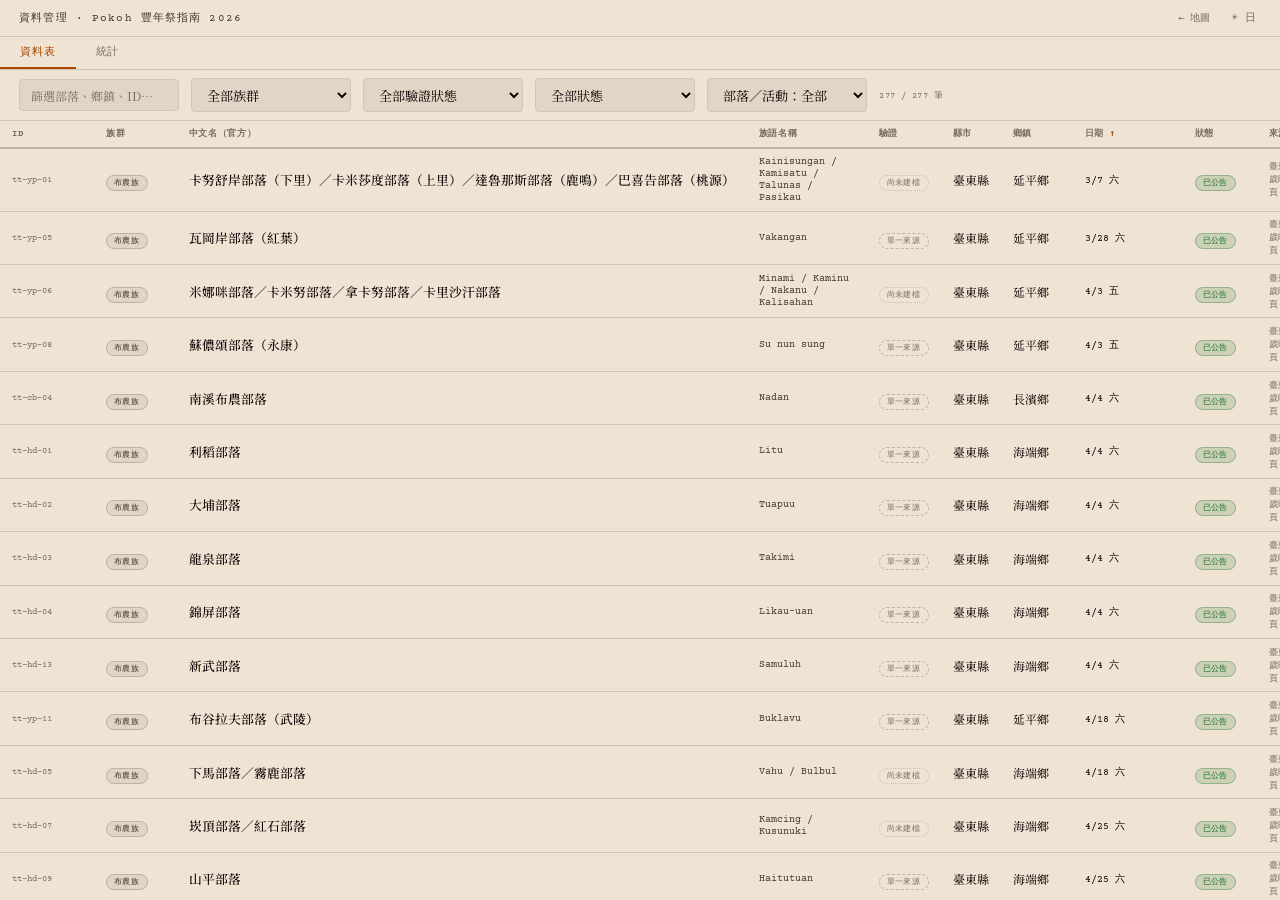
<file: viz.html>
<!DOCTYPE html>
<html lang="zh-TW">
<head>
  <meta charset="UTF-8">
  <meta name="viewport" content="width=device-width, initial-scale=1">
  <title>資料管理 · Pokoh 豐年祭指南</title>
  <link rel="preconnect" href="https://fonts.googleapis.com">
  <link href="https://fonts.googleapis.com/css2?family=Fraunces:opsz,wght@9..144,300;9..144,400&family=Noto+Serif+TC:wght@300;400&family=Courier+Prime:ital,wght@0,400;0,700;1,400&display=swap" rel="stylesheet">
  <script src="data.js"></script>
  <script src="buluo-ref.js"></script>
  <style>
    *, *::before, *::after { box-sizing: border-box; margin: 0; padding: 0; }

    :root {
      --bg: oklch(92% 0.025 75); --accent: oklch(52% 0.16 55); --ink: oklch(10% 0.035 55);
      --bg-alt:    oklch(from var(--bg)     calc(l - 0.04)  c h);
      --surface:   oklch(from var(--bg)     calc(l + 0.04)  c h);
      --border:    oklch(from var(--bg)     calc(l - 0.09)  c h);
      --border-2:  oklch(from var(--bg)     calc(l - 0.15)  c h);
      --amber:     var(--accent);
      --amber-pale: oklch(from var(--accent) calc(l + 0.28) calc(c * 0.5) h);
      --amber-dark: oklch(from var(--accent) calc(l - 0.14) c h);
      --text-1:    var(--ink);
      --text-2:    oklch(from var(--ink)    calc(l + 0.25)  c h);
      --text-3:    oklch(from var(--ink)    calc(l + 0.44) calc(c * 0.7) h);
      --terra:     oklch(from var(--accent) calc(l - 0.08) calc(c * 1.1) calc(h + 12));
      --green:     oklch(46% 0.14 145);
      --r: 4px;
      --mono: 'Courier Prime', monospace;
      --cn:   'Noto Serif TC', serif;
      --disp: 'Fraunces', Georgia, serif;
    }
    [data-theme="night"] { --bg: oklch(14% 0.02 50); --accent: oklch(65% 0.14 58); --ink: oklch(91% 0.02 80); }
    [data-theme="coast"] { --bg: oklch(93% 0.018 210); --accent: oklch(46% 0.15 210); --ink: oklch(12% 0.025 220); }

    html, body { height: 100%; }
    body {
      font-family: var(--cn);
      background: var(--bg);
      color: var(--text-1);
      display: flex;
      flex-direction: column;
    }

    /* ── Header ── */
    .vz-header {
      display: flex;
      align-items: center;
      gap: 1rem;
      padding: .55rem 1.2rem;
      border-bottom: 1px solid var(--border);
      flex-shrink: 0;
      background: var(--bg);
    }
    .vz-title {
      font-family: var(--mono);
      font-size: .7rem;
      letter-spacing: .1em;
      color: var(--text-2);
      flex: 1;
    }
    .vz-back {
      font-family: var(--mono);
      font-size: .65rem;
      color: var(--text-3);
      text-decoration: none;
    }
    .vz-back:hover { color: var(--accent); }
    .vz-theme {
      font-family: var(--mono);
      font-size: .7rem;
      background: none;
      border: none;
      color: var(--text-3);
      cursor: pointer;
      padding: .1rem .3rem;
    }
    .vz-theme:hover { color: var(--text-1); }

    /* ── Tab bar ── */
    .vz-tabs {
      display: flex;
      border-bottom: 1px solid var(--border);
      flex-shrink: 0;
    }
    .vz-tab {
      font-family: var(--mono);
      font-size: .68rem;
      letter-spacing: .08em;
      padding: .52rem 1.25rem;
      background: none;
      border: none;
      border-bottom: 2px solid transparent;
      color: var(--text-3);
      cursor: pointer;
      transition: color .12s, border-color .12s;
    }
    .vz-tab.active { color: var(--accent); border-bottom-color: var(--accent); }
    .vz-tab:hover:not(.active) { color: var(--text-1); }

    /* ── Panels ── */
    .vz-panel { display: none; flex: 1; overflow: auto; }
    .vz-panel.active { display: block; }

    /* ── Table panel ── */
    .tbl-toolbar {
      display: flex;
      align-items: center;
      gap: .75rem;
      padding: .5rem 1.2rem;
      border-bottom: 1px solid var(--border);
      background: var(--bg);
      position: sticky;
      top: 0;
      z-index: 10;
    }
    .tbl-filter {
      flex: 1;
      max-width: 160px;
      background: var(--bg-alt);
      border: 1px solid var(--border);
      border-radius: var(--r);
      padding: .32rem .65rem;
      font-family: var(--cn);
      font-size: .82rem;
      color: var(--text-1);
      outline: none;
    }
    .tbl-filter:focus { border-color: var(--accent); }
    .tbl-filter::placeholder { color: var(--text-3); font-size: .75rem; }
    .tbl-count {
      font-family: var(--mono);
      font-size: .58rem;
      color: var(--text-3);
      letter-spacing: .05em;
      white-space: nowrap;
    }
    .tbl-wrap { overflow-x: auto; }
    table { width: 100%; border-collapse: collapse; font-size: .8rem; }
    thead th {
      font-family: var(--mono);
      font-size: .57rem;
      letter-spacing: .08em;
      color: var(--text-3);
      text-align: left;
      padding: .42rem .75rem;
      border-bottom: 2px solid var(--border-2);
      white-space: nowrap;
      cursor: pointer;
      user-select: none;
      background: var(--bg);
      transition: color .12s;
    }
    thead th:hover { color: var(--text-1); }
    thead th.sort-asc::after  { content: ' ↑'; color: var(--accent); }
    thead th.sort-desc::after { content: ' ↓'; color: var(--accent); }

    tbody tr { border-bottom: 1px solid var(--border); }
    tbody tr:hover { background: var(--bg-alt); }
    tbody td { padding: .42rem .75rem; vertical-align: middle; }
    tbody tr.row-uncovered { font-style: italic; opacity: .72; }
    tbody tr.row-uncovered:hover { opacity: 1; }

    .td-id {
      font-family: var(--mono);
      font-size: .58rem;
      color: var(--text-3);
      cursor: pointer;
      white-space: nowrap;
    }
    .td-id:hover { color: var(--accent); }
    .td-cn       { font-weight: 500; white-space: nowrap; }
    .td-amis     { font-family: var(--mono); font-size: .65rem; color: var(--text-2); }
    .td-loc      { font-size: .75rem; white-space: nowrap; }
    .td-date     { font-family: var(--mono); font-size: .65rem; white-space: nowrap; }
    .td-src      { font-family: var(--mono); font-size: .56rem; color: var(--text-3); max-width: 160px; }
    .td-src a    { color: var(--text-3); text-decoration: none; }
    .td-src a:hover { color: var(--accent); }

    .badge {
      font-family: var(--mono);
      font-size: .52rem;
      letter-spacing: .06em;
      padding: 2px 7px;
      border-radius: 99px;
      white-space: nowrap;
    }
    .badge-confirmed { background: oklch(from var(--green) l c h / 0.15); color: var(--green); border: 1px solid oklch(from var(--green) l c h / 0.3); }
    .badge-tbd       { background: var(--amber-pale); color: var(--amber-dark); border: 1px solid oklch(from var(--accent) l c h / 0.3); }
    .badge-cancelled { background: oklch(from var(--terra) l c h / 0.12); color: var(--terra); border: 1px solid oklch(from var(--terra) l c h / 0.25); }
    .badge-uncovered { background: transparent; color: var(--text-3); border: 1px dashed oklch(from var(--text-3) l c h / 0.4); }

    /* verification badges — per Datasets/buluo/DISPLAY.md: needs-review should
       stand out, verified should be quiet, single-source/unlisted in between */
    .badge-verified      { background: oklch(from var(--green) l c h / 0.08); color: var(--text-2); border: 1px solid oklch(from var(--green) l c h / 0.2); }
    .badge-single-source { background: transparent; color: var(--text-3); border: 1px dashed oklch(from var(--text-3) l c h / 0.4); }
    .badge-needs-review  { background: oklch(from var(--terra) l c h / 0.15); color: var(--terra); border: 1px solid oklch(from var(--terra) l c h / 0.35); cursor: help; }
    .badge-unlisted      { background: transparent; color: var(--text-3); border: 1px dotted oklch(from var(--text-3) l c h / 0.3); }
    .badge-group         { background: var(--bg-alt); color: var(--text-2); border: 1px solid var(--border-2); }
    .cn-official { font-size: .65rem; font-weight: 400; color: var(--text-3); margin-left: .3em; }
    .amis-alt-marker { cursor: help; color: var(--text-3); font-size: .6rem; }

    /* ── Toast ── */
    .toast {
      position: fixed;
      bottom: 2rem;
      left: 50%;
      transform: translateX(-50%) translateY(12px);
      background: var(--ink);
      color: var(--bg);
      font-family: var(--mono);
      font-size: .65rem;
      padding: .38rem .9rem;
      border-radius: 99px;
      opacity: 0;
      transition: opacity .18s, transform .18s;
      pointer-events: none;
      z-index: 999;
    }
    .toast.show { opacity: 1; transform: translateX(-50%) translateY(0); }

    /* ── Stats panel ── */
    .stats-wrap {
      padding: 1.5rem 1.5rem 3rem;
      max-width: 800px;
    }
    .stat-section { margin-bottom: 2.5rem; }
    .stat-title {
      font-family: var(--mono);
      font-size: .6rem;
      letter-spacing: .1em;
      color: var(--text-3);
      text-transform: uppercase;
      margin-bottom: 1rem;
      padding-bottom: .4rem;
      border-bottom: 1px solid var(--border);
    }

    .stat-sub-title {
      font-family: var(--mono);
      font-size: .6rem;
      letter-spacing: .08em;
      color: var(--text-3);
      margin-bottom: .7rem;
    }

    /* Month bar chart */
    .chart-svg { width: 100%; overflow: visible; display: block; }

    /* Status donut */
    .donut-wrap { display: flex; align-items: center; gap: 2.5rem; flex-wrap: wrap; }
    .donut-svg  { width: 160px; height: 160px; flex-shrink: 0; }
    .donut-legend { display: flex; flex-direction: column; gap: .6rem; }
    .legend-row { display: flex; align-items: center; gap: .5rem; min-width: 160px; }
    .legend-dot { width: 10px; height: 10px; border-radius: 50%; flex-shrink: 0; }
    .legend-label { font-family: var(--mono); font-size: .62rem; color: var(--text-2); flex: 1; }
    .legend-val   { font-family: var(--mono); font-size: .72rem; color: var(--text-1); font-weight: 700; }

    /* Township horizontal bars */
    .hbar-row {
      display: flex;
      align-items: center;
      gap: .65rem;
      margin-bottom: .3rem;
    }
    .hbar-label {
      font-family: var(--mono);
      font-size: .58rem;
      color: var(--text-2);
      width: 150px;
      flex-shrink: 0;
      text-align: right;
      overflow: hidden;
      text-overflow: ellipsis;
      white-space: nowrap;
    }
    .hbar-track {
      flex: 1;
      height: 10px;
      background: var(--border);
      border-radius: 2px;
      overflow: hidden;
    }
    .hbar-fill {
      height: 100%;
      background: var(--accent);
      border-radius: 2px;
    }
    /* Uncovered buluo chips (known to db, no event data yet) */
    .uncovered-summary { font-size: .8rem; color: var(--text-2); margin-bottom: 1rem; }
    .uncovered-summary strong { color: var(--terra); font-family: var(--mono); }
    .uncovered-chips { display: flex; flex-wrap: wrap; gap: .4rem; margin-top: 1.2rem; }
    .uncovered-chip {
      font-family: var(--mono);
      font-size: .6rem;
      padding: 3px 8px;
      border-radius: 6px;
      background: oklch(from var(--terra) l c h / 0.08);
      border: 1px solid oklch(from var(--terra) l c h / 0.2);
      color: var(--text-2);
      white-space: nowrap;
      cursor: help;
    }

    .hbar-count {
      font-family: var(--mono);
      font-size: .58rem;
      color: var(--text-3);
      width: 24px;
      flex-shrink: 0;
      text-align: right;
    }
  </style>
</head>
<body>

<header class="vz-header">
  <span class="vz-title">資料管理 · Pokoh 豐年祭指南 2026</span>
  <a class="vz-back" href="index.html">← 地圖</a>
  <button class="vz-theme" id="vzTheme" aria-label="切換主題"></button>
</header>

<div class="vz-tabs">
  <button class="vz-tab active" data-panel="table">資料表</button>
  <button class="vz-tab" data-panel="stats">統計</button>
</div>

<div class="vz-panel active" id="vz-table">
  <div class="tbl-toolbar">
    <input class="tbl-filter" id="tblFilter" type="text" placeholder="篩選部落、鄉鎮、ID…" autocomplete="off">
    <select class="tbl-filter" id="groupFilter">
      <option value="">全部族群</option>
    </select>
    <select class="tbl-filter" id="verifFilter">
      <option value="">全部驗證狀態</option>
      <option value="verified">已查核</option>
      <option value="single-source">單一來源</option>
      <option value="needs-review">待覆核</option>
      <option value="unlisted">尚未建檔</option>
    </select>
    <select class="tbl-filter" id="statusFilter">
      <option value="">全部狀態</option>
      <option value="confirmed">已公告</option>
      <option value="tbd">待定</option>
      <option value="cancelled">取消</option>
      <option value="uncovered">尚無資訊</option>
    </select>
    <select class="tbl-filter" id="kindFilter">
      <option value="">部落／活動：全部</option>
      <option value="buluo">僅部落（含尚無活動者）</option>
      <option value="event">僅活動（不論是否已對應部落）</option>
    </select>
    <span class="tbl-count" id="tblCount"></span>
  </div>
  <div class="tbl-wrap">
    <table>
      <thead>
        <tr>
          <th data-col="id">ID</th>
          <th data-col="group">族群</th>
          <th data-col="chinese">中文名（官方）</th>
          <th data-col="amis">族語名稱</th>
          <th data-col="verif">驗證</th>
          <th data-col="county">縣市</th>
          <th data-col="township">鄉鎮</th>
          <th data-col="date">日期</th>
          <th data-col="status">狀態</th>
          <th data-col="src">來源</th>
        </tr>
      </thead>
      <tbody id="tblBody"></tbody>
    </table>
  </div>
</div>

<div class="vz-panel" id="vz-stats">
  <div class="stats-wrap">
    <div class="stat-section">
      <div class="stat-title">祭典分布 — 按月份</div>
      <svg class="chart-svg" id="monthChart" viewBox="0 0 560 180"></svg>
    </div>
    <div class="stat-section">
      <div class="stat-title">狀態分布</div>
      <div style="display:flex;flex-wrap:wrap;gap:2.5rem;align-items:flex-start;">
        <div>
          <div class="stat-sub-title">事件狀態</div>
          <div class="donut-wrap">
            <svg class="donut-svg" id="statusDonut" viewBox="0 0 200 200"></svg>
            <div class="donut-legend" id="statusLegend"></div>
          </div>
        </div>
        <div>
          <div class="stat-sub-title">部落查核</div>
          <div class="donut-wrap">
            <svg class="donut-svg" id="verifDonut" viewBox="0 0 200 200"></svg>
            <div class="donut-legend" id="verifLegend"></div>
          </div>
        </div>
      </div>
    </div>
    <div class="stat-section">
      <div class="stat-title">日曆熱力圖 — 每日活躍祭典數</div>
      <div id="heatmapChart" style="overflow-x:auto;"></div>
    </div>
    <div class="stat-section">
      <div class="stat-title">部落數 — 按鄉鎮</div>
      <div id="townshipBars"></div>
    </div>
    <div class="stat-section">
      <div class="stat-title">資料庫涵蓋率 — 已知但尚無 2026 資訊的部落</div>
      <div class="uncovered-summary" id="uncoveredSummary"></div>
      <div id="uncoveredBars"></div>
      <div class="uncovered-chips" id="uncoveredChips"></div>
    </div>
  </div>
</div>

<div class="toast" id="toast"></div>

<script>
/* ── Theme (synced with main app via localStorage) ── */
const THEMES  = ['', 'night', 'coast', null];
const T_LABEL = ['☀ 日', '◑ 夜', '◐ 海', '— —'];
let themeIdx  = 0;

function applyTheme(idx) {
  themeIdx = idx % THEMES.length;
  document.documentElement.dataset.theme = THEMES[themeIdx] ?? '';
  document.getElementById('vzTheme').textContent = T_LABEL[themeIdx];
  localStorage.setItem('pokoh-theme', String(themeIdx));
}
(function() {
  const saved = parseInt(localStorage.getItem('pokoh-theme') ?? '0', 10);
  applyTheme(Number.isNaN(saved) ? 0 : saved);
})();
document.getElementById('vzTheme').addEventListener('click', () => applyTheme(themeIdx + 1));

/* ── Tab switching ── */
let statsBuilt = false;
document.querySelector('.vz-tabs').addEventListener('click', e => {
  const tab = e.target.closest('.vz-tab');
  if (!tab) return;
  document.querySelectorAll('.vz-tab').forEach(t => t.classList.toggle('active', t === tab));
  document.querySelectorAll('.vz-panel').forEach(p => p.classList.toggle('active', p.id === 'vz-' + tab.dataset.panel));
  if (tab.dataset.panel === 'stats' && !statsBuilt) { buildStats(); statsBuilt = true; }
});

/* ── Shared utilities ── */
const DECADE_DAY = { '上': 5, '中': 15, '下': 25 };
function parseStartDate(str) {
  const slash = (str || '').match(/(\d{1,2})\/(\d{1,2})/);
  if (slash) return new Date(2026, Number(slash[1]) - 1, Number(slash[2]));
  const decade = (str || '').match(/(\d{1,2})月([上中下])旬/);
  if (decade) return new Date(2026, Number(decade[1]) - 1, DECADE_DAY[decade[2]]);
  return null;
}
function parseEndDate(str) {
  const m = (str || '').match(/\d{1,2}\/\d{1,2}[^–—]*[–—](\d{1,2})\/(\d{1,2})/);
  if (m) return new Date(2026, Number(m[1]) - 1, Number(m[2]));
  return null;
}
function srNorm(str) {
  return (str || '').normalize('NFC').toLowerCase().replace(/[''ʼ`]/g, "'");
}
function escapeAttr(str) {
  return (str || '').replace(/&/g, '&amp;').replace(/"/g, '&quot;').replace(/</g, '&lt;');
}
// strip parenthetical content for "is this the same base name" comparisons —
// mirrors Datasets/buluo/scripts/build_buluo_ref.js's stripBrackets()
function stripParens(str) {
  return (str || '').replace(/[（(].*?[）)]/g, '').trim();
}
// data.js sometimes joins an alt name with full-width slash, e.g. '建農部落／阿福隆愛'
// — mirrors build_buluo_ref.js's nameVariants()
function nameVariants(str) {
  return (str || '').split('／').map(stripParens).filter(Boolean);
}

/* ── Group/ethnicity labels — mirrors scripts/prerender.js's GROUP_META.org ── */
const GROUP_LABEL = {
  ami: '阿美族', bnn: '布農族', trv: '太魯閣族',
  pwn: '排灣族', pyu: '卑南族', szy: '撒奇萊雅族', ckv: '噶瑪蘭族',
};

/* ── Buluo identity/verification join (see Datasets/buluo/DISPLAY.md) ──
   A synthetic "uncovered" row (see rowsFromUncovered below) carries its own
   buluo record on ._uncovered — same shape as a BULUO_REF value plus
   county/township/etc — so it can flow through the exact same rendering
   path as a matched row instead of needing parallel cnHtml/amisHtml/verifHtml
   logic. */
function buluoRef(v) {
  if (v._uncovered) return v._uncovered;
  if (!v.buluo_id || typeof BULUO_REF === 'undefined') return undefined;
  return BULUO_REF[v.buluo_id];
}
function verifStatus(v) {
  return buluoRef(v)?.status ?? 'unlisted';
}
const VERIF_LABEL = { verified: '已查核', 'single-source': '單一來源', 'needs-review': '待覆核', unlisted: '尚未建檔' };
const VERIF_RANK  = { 'needs-review': 0, unlisted: 1, 'single-source': 2, verified: 3 };

// "部落／活動" filter — existing fields only, nothing new needed in data.js:
// isBuluo:  tied to a specific registered buluo identity — a matched buluo_id/
//           buluo_ids, or an uncovered row (which *is* a buluo record, just
//           with no event yet).
// isEvent:  a real 2026 festival occurrence — any actual EVENTS row,
//           whether or not it's linked to a specific buluo (umbrella "族群"
//           entries, joint:true entries, and still-unmatched entries all
//           count as an event with no buluo link).
// The two sets overlap heavily (most EVENTS rows are both). Combining this
// with the 族群 filter (isBuluo + 阿美族) gets you *close* to the "211" total
// (162 matched-ami rows + 48 uncovered = 210 rows) but is one row short of
// the true 211 distinct-buluo count: hl-sf-12 (月眉部落) is a single row
// whose buluo_ids covers 2 separate buluo, so row-counting undercounts by
// exactly 1 wherever a multi-buluo row exists. This filter counts rows, not
// distinct buluo — worth knowing before trusting the displayed count as a
// buluo tally.
function isBuluoRow(v) {
  return !!(v.buluo_id || v.buluo_ids || v._uncovered);
}
function isEventRow(v) {
  return !v._uncovered;
}

// BULUO_UNCOVERED entries (known buluo, no 2026 festival entry yet) reshaped
// to flow through the same table as EVENTS rows — status:'uncovered' is a
// distinct pseudo-value from the real event statuses (confirmed/tbd/
// cancelled), never written back to data.js.
function rowsFromUncovered() {
  const list = typeof BULUO_UNCOVERED === 'undefined' ? [] : BULUO_UNCOVERED;
  return list.map(r => ({
    id: r.id,
    group: 'ami', // BULUO_UNCOVERED is Amis-only by design — see docs/DATA-SOURCES.md §8
    chinese: r.chinese_name,
    amis: r.indigenous_name,
    county: r.county,
    township: r.township,
    date: '—',
    status: 'uncovered',
    src: null,
    _uncovered: r,
  }));
}

/* ── Table ── */
let sortCol = 'date';
let sortAsc = true;
let filterQ = '';
let verifQ = '';
let groupQ = '';
let statusQ = '';
let kindQ = '';

// Options derived from whatever `group` values are actually present in
// EVENTS, not a hand-maintained list — so a future new group (like this
// session's pwn/pyu/szy/ckv additions) shows up here without editing this file.
(function populateGroupFilter() {
  const groups = [...new Set(EVENTS.map(v => v.group))].sort();
  const sel = document.getElementById('groupFilter');
  groups.forEach(g => {
    const opt = document.createElement('option');
    opt.value = g;
    opt.textContent = GROUP_LABEL[g] || g;
    sel.appendChild(opt);
  });
})();

function getRows() {
  const q = srNorm(filterQ.trim());
  const allRows = [...EVENTS, ...rowsFromUncovered()];
  let rows = allRows.filter(v => {
    if (groupQ && v.group !== groupQ) return false;
    if (verifQ && verifStatus(v) !== verifQ) return false;
    if (statusQ && v.status !== statusQ) return false;
    if (kindQ === 'buluo' && !isBuluoRow(v)) return false;
    if (kindQ === 'event' && !isEventRow(v)) return false;
    if (!q) return true;
    const ref = buluoRef(v);
    const hay = [v.id, v.chinese, v.amis, v.county, v.township, v.date, v.status, SOURCES[v.src]?.label,
        ref?.chinese_name, ...(ref?.chinese_name_alt ?? []), ref?.indigenous_name, ...(ref?.indigenous_name_alt ?? [])]
      .map(x => srNorm(x || '')).join(' ');
    return hay.includes(q);
  });
  rows.sort((a, b) => {
    let va, vb;
    if (sortCol === 'date') {
      va = parseStartDate(a.date)?.getTime() ?? Infinity;
      vb = parseStartDate(b.date)?.getTime() ?? Infinity;
    } else if (sortCol === 'src') {
      va = a._uncovered ? (a._uncovered.sources || []).join('、') : (SOURCES[a.src]?.label ?? '');
      vb = b._uncovered ? (b._uncovered.sources || []).join('、') : (SOURCES[b.src]?.label ?? '');
    } else if (sortCol === 'verif') {
      va = VERIF_RANK[verifStatus(a)];
      vb = VERIF_RANK[verifStatus(b)];
    } else if (sortCol === 'group') {
      va = GROUP_LABEL[a.group] || a.group;
      vb = GROUP_LABEL[b.group] || b.group;
    } else {
      va = a[sortCol] ?? '';
      vb = b[sortCol] ?? '';
    }
    if (va < vb) return sortAsc ? -1 : 1;
    if (va > vb) return sortAsc ? 1 : -1;
    return 0;
  });
  return rows;
}

const STATUS_LABEL = { confirmed: '已公告', tbd: '待定', cancelled: '取消', uncovered: '尚無資訊' };

function renderTable() {
  const rows = getRows();
  const totalRows = EVENTS.length + (typeof BULUO_UNCOVERED === 'undefined' ? 0 : BULUO_UNCOVERED.length);
  document.getElementById('tblCount').textContent = `${rows.length} / ${totalRows} 筆`;
  document.getElementById('tblBody').innerHTML = rows.map(v => {
    const src = SOURCES[v.src];
    const ref = buluoRef(v);

    // Chinese name: commonly-used name (data.js's own v.chinese) primary,
    // gazetted official name in brackets only if it's a genuinely different
    // base name — not a bracket-formatting variant, and not already one of
    // v.chinese's own ／-joined alt names. The "official" framing lives in
    // the column header (中文名（官方）), not repeated inline per row.
    let cnHtml = v.chinese;
    if (ref?.chinese_name && !nameVariants(v.chinese).includes(stripParens(ref.chinese_name))) {
      cnHtml += `<span class="cn-official">（${ref.chinese_name}）</span>`;
    }

    // Indigenous name: verified form primary; attested variant spellings
    // (o/u, l/r, b/v-type cross-source noise) go in a tooltip, not inline.
    const amisName = ref?.indigenous_name || v.amis;
    let amisHtml = amisName || '—';
    if (ref?.indigenous_name_alt?.length) {
      const tip = `亦見拼法：${ref.indigenous_name_alt.join('、')}` + (ref.notes ? `\n${ref.notes}` : '');
      amisHtml += ` <span class="amis-alt-marker" title="${escapeAttr(tip)}">ⓘ</span>`;
    }

    // Verification badge: quiet for verified, flagged for needs-review per
    // Datasets/buluo/DISPLAY.md's status table.
    let verifHtml;
    if (ref) {
      const tip = ref.status === 'needs-review'
        ? ref.notes
        : `來源：${ref.sources.join('、')}`;
      verifHtml = `<span class="badge badge-${ref.status}" title="${escapeAttr(tip)}">${VERIF_LABEL[ref.status]}</span>`;
    } else {
      verifHtml = `<span class="badge badge-unlisted" title="尚未收錄於部落資料庫（Datasets/buluo）">${VERIF_LABEL.unlisted}</span>`;
    }

    const srcHtml = v._uncovered
      ? (v._uncovered.sources || []).join('、')
      : `<a href="${src?.url ?? '#'}" target="_blank" rel="noopener">${src?.label ?? v.src}</a>`;

    return `<tr${v._uncovered ? ' class="row-uncovered" title="已知部落，尚無 2026 豐年祭資訊 — 可作為新增資料時的參考"' : ''}>
      <td class="td-id" onclick="copyId('${v.id}')" title="點擊複製">${v.id}</td>
      <td><span class="badge badge-group" title="group:'${v.group}'">${GROUP_LABEL[v.group] || v.group}</span></td>
      <td class="td-cn">${cnHtml}</td>
      <td class="td-amis">${amisHtml}</td>
      <td>${verifHtml}</td>
      <td class="td-loc">${v.county}</td>
      <td class="td-loc">${v.township}</td>
      <td class="td-date">${v.date}</td>
      <td><span class="badge badge-${v.status}">${STATUS_LABEL[v.status] ?? v.status}</span></td>
      <td class="td-src">${srcHtml}</td>
    </tr>`;
  }).join('');

  document.querySelectorAll('thead th').forEach(th => {
    th.classList.remove('sort-asc', 'sort-desc');
    if (th.dataset.col === sortCol) th.classList.add(sortAsc ? 'sort-asc' : 'sort-desc');
  });
}

document.querySelector('thead').addEventListener('click', e => {
  const th = e.target.closest('th[data-col]');
  if (!th) return;
  sortCol === th.dataset.col ? (sortAsc = !sortAsc) : (sortCol = th.dataset.col, sortAsc = true);
  renderTable();
});

document.getElementById('tblFilter').addEventListener('input', e => {
  filterQ = e.target.value;
  renderTable();
});

document.getElementById('verifFilter').addEventListener('change', e => {
  verifQ = e.target.value;
  renderTable();
});

document.getElementById('groupFilter').addEventListener('change', e => {
  groupQ = e.target.value;
  renderTable();
});

document.getElementById('statusFilter').addEventListener('change', e => {
  statusQ = e.target.value;
  renderTable();
});

document.getElementById('kindFilter').addEventListener('change', e => {
  kindQ = e.target.value;
  renderTable();
});

/* ── Toast / copy ── */
let toastTimer;
function showToast(msg) {
  const t = document.getElementById('toast');
  t.textContent = msg;
  t.classList.add('show');
  clearTimeout(toastTimer);
  toastTimer = setTimeout(() => t.classList.remove('show'), 1800);
}
function copyId(id) {
  navigator.clipboard.writeText(id).then(() => showToast('複製: ' + id));
}

renderTable();

/* ── Stats ── */
function buildStats() {
  buildMonthChart();
  buildStatusDonut();
  buildVerifDonut();
  buildHeatmap();
  buildTownshipBars();
  buildUncoveredStats();
}

function buildVerifDonut() {
  // Shows 211 total Amis buluo from the db, segmented by 2026 event coverage:
  // how many have confirmed/tbd/cancelled events, and how many have no info yet.
  const uncovered = typeof BULUO_UNCOVERED === 'undefined' ? [] : BULUO_UNCOVERED;

  // For each buluo_id in EVENTS, keep only the best event status
  // (confirmed > tbd > cancelled) so one buluo = one slice.
  const STATUS_PRIORITY = { confirmed: 2, tbd: 1, cancelled: 0 };
  const buluoEventStatus = {};
  EVENTS.forEach(v => {
    if (!v.buluo_id) return;
    const prev = buluoEventStatus[v.buluo_id];
    if (prev === undefined || STATUS_PRIORITY[v.status] > STATUS_PRIORITY[prev]) {
      buluoEventStatus[v.buluo_id] = v.status;
    }
  });

  const counts = { confirmed: 0, tbd: 0, cancelled: 0, none: uncovered.length };
  Object.values(buluoEventStatus).forEach(s => { counts[s] = (counts[s] || 0) + 1; });
  const total = counts.confirmed + counts.tbd + counts.cancelled + counts.none;

  const R = 62, cx = 100, cy = 100, sw = 26;
  const circ = 2 * Math.PI * R;

  const entries = [
    { key: 'confirmed', color: 'var(--green)',  label: '已公告' },
    { key: 'tbd',       color: 'var(--accent)', label: '待定' },
    { key: 'cancelled', color: 'var(--terra)',  label: '取消' },
    { key: 'none',      color: 'var(--text-3)', label: '尚無資訊' },
  ];

  let offset = 0, svg = '';
  entries.forEach(e => {
    const count = counts[e.key];
    if (!count) return;
    const len = circ * count / total;
    svg += `<circle r="${R}" cx="${cx}" cy="${cy}" fill="none" stroke="${e.color}" stroke-width="${sw}"
      stroke-dasharray="${len.toFixed(2)} ${(circ - len).toFixed(2)}"
      stroke-dashoffset="${(-offset).toFixed(2)}"
      transform="rotate(-90 ${cx} ${cy})"/>`;
    offset += len;
  });
  svg += `<text x="${cx}" y="${cy - 3}" text-anchor="middle" font-family="var(--mono)" font-size="22" fill="var(--text-1)">${total}</text>`;
  svg += `<text x="${cx}" y="${cy + 13}" text-anchor="middle" font-family="var(--mono)" font-size="9" fill="var(--text-3)" letter-spacing="1">部落</text>`;

  document.getElementById('verifDonut').innerHTML = svg;
  document.getElementById('verifLegend').innerHTML = entries
    .filter(e => counts[e.key] > 0)
    .map(e => `<div class="legend-row">
      <div class="legend-dot" style="background:${e.color}"></div>
      <span class="legend-label">${e.label}</span>
      <span class="legend-val">${counts[e.key]}</span>
    </div>`).join('');
}

// Buluo known to Datasets/buluo (source of truth) with no data.js event entry
// yet — see BULUO_UNCOVERED in buluo-ref.js. Surfacing this is what tells us
// where to point the 新增部落 contribution flow next, not just what we
// already have dates for.
function buildUncoveredStats() {
  const list = typeof BULUO_UNCOVERED === 'undefined' ? [] : BULUO_UNCOVERED;
  const refIds = typeof BULUO_REF === 'undefined' ? {} : BULUO_REF;
  const totalKnown = list.length + new Set(Object.keys(refIds)).size;

  document.getElementById('uncoveredSummary').innerHTML =
    `資料庫（Datasets/buluo）目前收錄 <strong>${totalKnown}</strong> 個阿美族部落，其中 <strong>${list.length}</strong> 個尚未找到 2026 年豐年祭資訊。`;

  const counts = {};
  list.forEach(r => {
    const key = `${r.county.replace('縣', '').replace('市', '')} · ${r.township}`;
    counts[key] = (counts[key] || 0) + 1;
  });
  const sorted = Object.entries(counts).sort((a, b) => b[1] - a[1]);
  const max = sorted[0]?.[1] ?? 1;
  document.getElementById('uncoveredBars').innerHTML = sorted.map(([label, count]) =>
    `<div class="hbar-row">
      <span class="hbar-label" title="${label}">${label}</span>
      <div class="hbar-track"><div class="hbar-fill" style="width:${(count / max * 100).toFixed(1)}%;background:var(--terra)"></div></div>
      <span class="hbar-count">${count}</span>
    </div>`
  ).join('');

  document.getElementById('uncoveredChips').innerHTML = list
    .sort((a, b) => (a.county + a.township).localeCompare(b.county + b.township, 'zh-Hant'))
    .map(r => `<span class="uncovered-chip" title="${r.county}${r.township} · ${r.indigenous_name || '（族語名稱待查）'} · 資料庫狀態：${VERIF_LABEL[r.status] ?? r.status}">${r.chinese_name}</span>`)
    .join('');
}

function buildHeatmap() {
  // Count active festivals per calendar day (multi-day ranges expand across all days)
  const dayCount = {};
  EVENTS.forEach(v => {
    if (v.status === 'cancelled') return;
    const start = parseStartDate(v.date);
    if (!start) return;
    const end = parseEndDate(v.date) ?? start;
    const cur = new Date(start);
    while (cur <= end) {
      const key = cur.toISOString().slice(0, 10);
      dayCount[key] = (dayCount[key] || 0) + 1;
      cur.setDate(cur.getDate() + 1);
    }
  });
  const maxCount = Math.max(...Object.values(dayCount), 1);

  // Grid: Sun–Sat rows, weeks as columns
  // Range: May–September 2026
  const RANGE_START = new Date(2026, 4, 1);   // May 1
  const RANGE_END   = new Date(2026, 8, 30);  // Sep 30

  // Snap to week boundaries
  const gridStart = new Date(RANGE_START);
  gridStart.setDate(gridStart.getDate() - gridStart.getDay());       // prev Sunday
  const gridEnd = new Date(RANGE_END);
  gridEnd.setDate(gridEnd.getDate() + (6 - gridEnd.getDay()));       // next Saturday

  const CELL = 13, GAP = 2, STEP = CELL + GAP;
  const PAD_L = 22, PAD_T = 22;
  const numWeeks = Math.round((gridEnd - gridStart) / (7 * 864e5)) + 1;
  const W = PAD_L + numWeeks * STEP;
  const H = PAD_T + 7 * STEP;

  const DAY_LABELS   = ['日','一','二','三','四','五','六'];
  const MONTH_NAMES  = ['1月','2月','3月','4月','5月','6月','7月','8月','9月','10月','11月','12月'];

  let svg = `<svg viewBox="0 0 ${W} ${H}" style="display:block;min-width:${W}px;overflow:visible">`;

  // Day-of-week labels (Mon / Wed / Fri)
  [1, 3, 5].forEach(d => {
    svg += `<text x="${PAD_L - 4}" y="${(PAD_T + d * STEP + CELL * 0.78).toFixed(1)}" text-anchor="end" font-family="var(--mono)" font-size="8" fill="var(--text-3)">${DAY_LABELS[d]}</text>`;
  });

  // Month labels — show on the first week that starts in a new month
  let lastMonth = -1;
  for (let w = 0; w < numWeeks; w++) {
    const ws = new Date(gridStart);
    ws.setDate(ws.getDate() + w * 7);
    const m = ws.getMonth();
    if (m !== lastMonth) {
      svg += `<text x="${PAD_L + w * STEP}" y="${PAD_T - 7}" font-family="var(--mono)" font-size="9" fill="var(--text-2)">${MONTH_NAMES[m]}</text>`;
      lastMonth = m;
    }
  }

  // Cells
  function heatFill(count) {
    if (count === 0) return ['var(--border)', 1];
    const frac = count / maxCount;
    if (frac <= 0.25) return ['var(--accent)', 0.28];
    if (frac <= 0.5)  return ['var(--accent)', 0.52];
    if (frac <= 0.75) return ['var(--accent)', 0.76];
    return ['var(--accent)', 1];
  }

  const cur = new Date(gridStart);
  while (cur <= gridEnd) {
    const inRange = cur >= RANGE_START && cur <= RANGE_END;
    if (inRange) {
      const key   = cur.toISOString().slice(0, 10);
      const count = dayCount[key] || 0;
      const week  = Math.floor((cur - gridStart) / (7 * 864e5));
      const dow   = cur.getDay();
      const x     = PAD_L + week * STEP;
      const y     = PAD_T + dow * STEP;
      const [fill, opacity] = heatFill(count);
      const tip   = count > 0 ? `${key}：${count} 個祭典` : key;
      svg += `<rect x="${x}" y="${y}" width="${CELL}" height="${CELL}" rx="2" fill="${fill}" fill-opacity="${opacity}"><title>${tip}</title></rect>`;
    }
    cur.setDate(cur.getDate() + 1);
  }

  // Legend
  const legendX = PAD_L;
  const legendY = H + 16;
  svg += `<text x="${legendX}" y="${legendY}" font-family="var(--mono)" font-size="8" fill="var(--text-3)">少</text>`;
  [0, 0.25, 0.5, 0.75, 1].forEach((frac, i) => {
    const [fill, opacity] = frac === 0 ? ['var(--border)', 1] : ['var(--accent)', 0.28 + frac * 0.72];
    svg += `<rect x="${legendX + 16 + i * (CELL + 2)}" y="${legendY - 9}" width="${CELL}" height="${CELL}" rx="2" fill="${fill}" fill-opacity="${opacity}"/>`;
  });
  svg += `<text x="${legendX + 16 + 5 * (CELL + 2) + 3}" y="${legendY}" font-family="var(--mono)" font-size="8" fill="var(--text-3)">多</text>`;

  svg += `</svg>`;
  document.getElementById('heatmapChart').innerHTML = svg;
}

function buildMonthChart() {
  const months = [5, 6, 7, 8, 9];
  const MONTH_LABEL = { 5: '5月', 6: '6月', 7: '7月', 8: '8月', 9: '9月' };
  const counts = {};
  months.forEach(m => counts[m] = 0);
  EVENTS.forEach(v => {
    const d = parseStartDate(v.date);
    if (d) {
      const m = d.getMonth() + 1;
      if (m in counts) counts[m]++;
    }
  });
  const max = Math.max(...Object.values(counts), 1);

  const W = 560, H = 180;
  const padL = 32, padR = 12, padT = 14, padB = 36;
  const chartW = W - padL - padR;
  const chartH = H - padT - padB;
  const barW   = chartW / months.length;
  const gap    = barW * 0.28;
  const bw     = barW - gap;

  let svg = '';
  // Y gridlines + labels
  [0, 0.25, 0.5, 0.75, 1].forEach(frac => {
    const y   = padT + chartH * (1 - frac);
    const val = Math.round(max * frac);
    svg += `<line x1="${padL}" y1="${y.toFixed(1)}" x2="${W - padR}" y2="${y.toFixed(1)}" stroke="var(--border)" stroke-width="1"/>`;
    if (frac > 0) svg += `<text x="${padL - 5}" y="${(y + 3.5).toFixed(1)}" text-anchor="end" font-family="var(--mono)" font-size="9" fill="var(--text-3)">${val}</text>`;
  });

  months.forEach((m, i) => {
    const x    = padL + i * barW + gap / 2;
    const cx   = (x + bw / 2).toFixed(1);
    const barH = counts[m] === 0 ? 0 : Math.max(2, chartH * counts[m] / max);
    const y    = padT + chartH - barH;
    svg += `<rect x="${x.toFixed(1)}" y="${y.toFixed(1)}" width="${bw.toFixed(1)}" height="${barH.toFixed(1)}" fill="var(--accent)" rx="2" opacity=".85"/>`;
    svg += `<text x="${cx}" y="${(H - padB + 16).toFixed(1)}" text-anchor="middle" font-family="var(--mono)" font-size="11" fill="var(--text-2)">${MONTH_LABEL[m]}</text>`;
    if (counts[m] > 0) svg += `<text x="${cx}" y="${(y - 5).toFixed(1)}" text-anchor="middle" font-family="var(--mono)" font-size="10" fill="var(--accent)">${counts[m]}</text>`;
  });

  document.getElementById('monthChart').innerHTML = svg;
}

function buildStatusDonut() {
  const confirmed = EVENTS.filter(v => v.status === 'confirmed').length;
  const tbd       = EVENTS.filter(v => v.status === 'tbd').length;
  const cancelled = EVENTS.filter(v => v.status === 'cancelled').length;
  const total     = confirmed + tbd + cancelled;

  const R = 62, cx = 100, cy = 100, sw = 26;
  const circ = 2 * Math.PI * R;

  function arc(count, offset, color) {
    if (count === 0) return '';
    const len = circ * count / total;
    return `<circle r="${R}" cx="${cx}" cy="${cy}" fill="none" stroke="${color}" stroke-width="${sw}"
      stroke-dasharray="${len.toFixed(2)} ${(circ - len).toFixed(2)}"
      stroke-dashoffset="${(-offset).toFixed(2)}"
      transform="rotate(-90 ${cx} ${cy})"/>`;
  }

  let svg = arc(confirmed, 0,                             'var(--green)');
  svg    += arc(tbd,       circ * confirmed / total,      'var(--accent)');
  svg    += arc(cancelled, circ * (confirmed + tbd) / total, 'var(--terra)');
  svg    += `<text x="${cx}" y="${cy - 3}" text-anchor="middle" font-family="var(--mono)" font-size="22" fill="var(--text-1)">${total}</text>`;
  svg    += `<text x="${cx}" y="${cy + 13}" text-anchor="middle" font-family="var(--mono)" font-size="9" fill="var(--text-3)" letter-spacing="1">部落</text>`;

  document.getElementById('statusDonut').innerHTML = svg;
  document.getElementById('statusLegend').innerHTML = [
    { label: '已公告', count: confirmed, color: 'var(--green)'  },
    { label: '待定',   count: tbd,       color: 'var(--accent)' },
    { label: '取消',   count: cancelled, color: 'var(--terra)'  },
  ].map(l => `<div class="legend-row">
    <div class="legend-dot" style="background:${l.color}"></div>
    <span class="legend-label">${l.label}</span>
    <span class="legend-val">${l.count}</span>
  </div>`).join('');
}

function buildTownshipBars() {
  const counts = {};
  EVENTS.forEach(v => {
    const key = `${v.county.replace('縣','').replace('市','')} · ${v.township}`;
    counts[key] = (counts[key] || 0) + 1;
  });
  const sorted = Object.entries(counts).sort((a, b) => b[1] - a[1]);
  const max    = sorted[0]?.[1] ?? 1;

  document.getElementById('townshipBars').innerHTML = sorted.map(([label, count]) =>
    `<div class="hbar-row">
      <span class="hbar-label" title="${label}">${label}</span>
      <div class="hbar-track"><div class="hbar-fill" style="width:${(count / max * 100).toFixed(1)}%"></div></div>
      <span class="hbar-count">${count}</span>
    </div>`
  ).join('');
}
</script>
</body>
</html>
</file>
